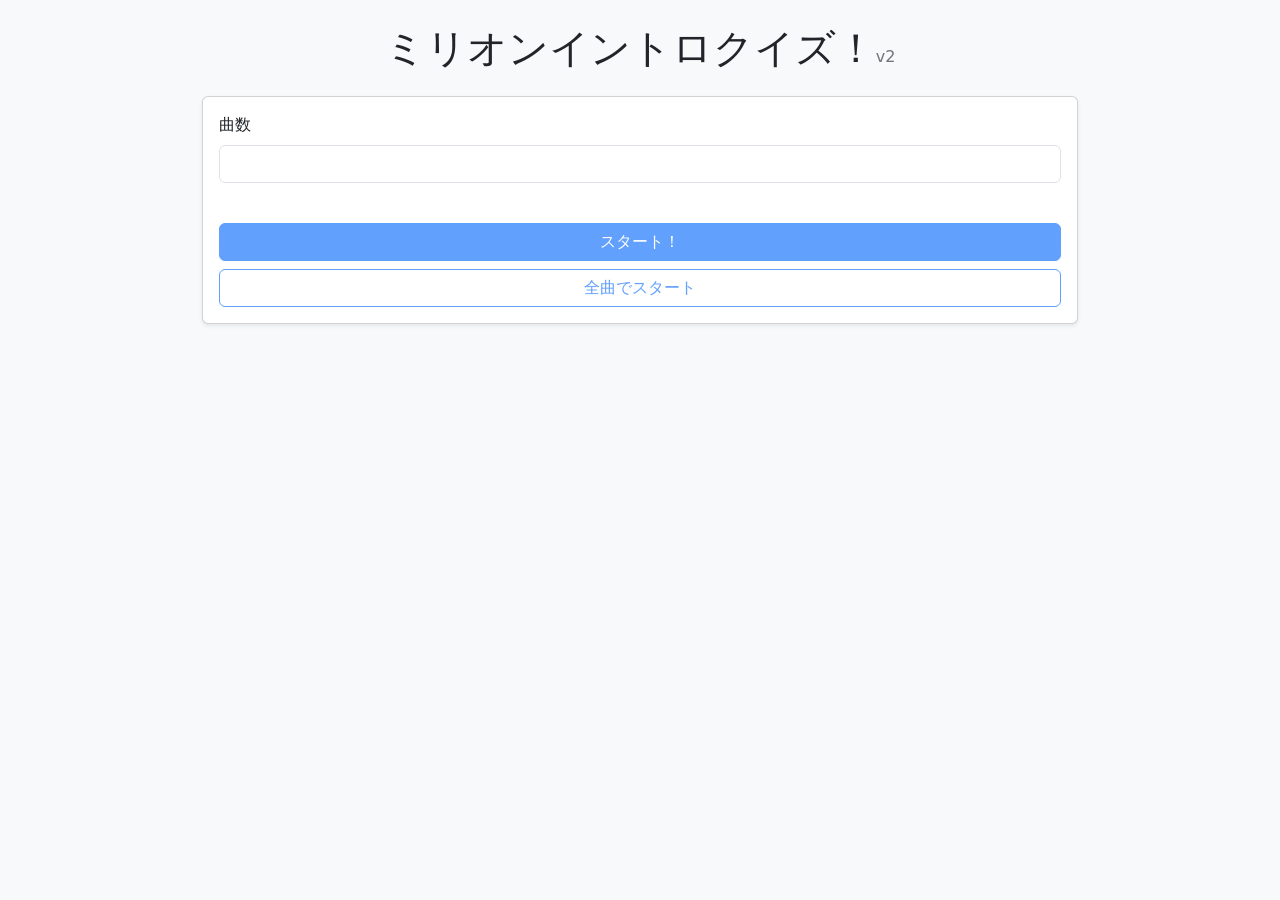
<file: million-intro-quiz/index.html>
<!DOCTYPE html>
<html lang="ja">

<head>
    <!-- Google tag (gtag.js) -->
    <script async src="https://www.googletagmanager.com/gtag/js?id=G-EN2T9CJ5Z2"></script>
    <script>
        window.dataLayer = window.dataLayer || [];
        function gtag() { dataLayer.push(arguments); }
        gtag('js', new Date());

        gtag('config', 'G-EN2T9CJ5Z2');
    </script>
    <meta charset="UTF-8">
    <meta name="viewport" content="width=device-width, initial-scale=1.0, maximum-scale=1.0">
    <title>million-intro-quiz</title>
    <link href="https://cdn.jsdelivr.net/npm/bootstrap@5.3.8/dist/css/bootstrap.min.css" rel="stylesheet">
    <style>
        .hidden {
            visibility: hidden;
            height: 0;
            overflow: hidden;
        }
    </style>
</head>

<body class="bg-body-tertiary">
    <div class="container py-4" style="max-width: 900px">
        <h1 class="text-center mb-4">ミリオンイントロクイズ！<span class="fs-6 text-secondary">v2</span></h1>
        <div id="setting" class="card shadow-sm">
            <div class="card-body">
                <label for="playing-song-count" class="form-label">曲数</label><input min="1" type="number"
                    class="form-control mb-3" id="playing-song-count"><br>
                <div class="d-grid gap-2">
                    <button class="btn btn-primary" type="button" disabled id="start-button">スタート！</button>
                    <button class="btn btn-outline-primary" type="button" disabled id="start-all-button">全曲でスタート</button>
                </div>
            </div>
        </div>

        <div id="result" style="display: none">
            <div class="card shadow text-center mt-4 mb-4">
                <div class="card-body py-5">
                    <div id="rank" class="display-1 fw-bold-text-warning"></div>
                    <div class="text-secondary mb-3">Rank</div>
                    <div id="score" class="display-2 fw-bold"></div>
                    <div class="text-muted">score</div>
                </div>
            </div>
            <div class="card shadow-sm mb-4">
                <div class="card-body">
                    <div class="row text-center">
                        <div class="col">
                            <div class="text-muted">正解率</div>
                            <div id="accuracy" class="fs-2 fw-bold"></div>
                        </div>
                        <div class="col">
                            <div class="text-muted">平均時間</div>
                            <div id="average-time-result" class="fs-2 fw-bold"></div>
                        </div>
                    </div>
                    <hr>
                    <div class="text-center">
                        <div class="text-center">正解数</div>
                        <div class="fs-3 fw-bold">
                            <span id="correct-count-result"></span>
                            /
                            <span id="question-count"></span>
                        </div>
                    </div>
                </div>
            </div>
            <div class="card shadow-sm mb-4">
                <div class="card-header">間違えた曲</div>
                <ul id="incorrect-songs" class="list-group list-group-flush"></ul>
            </div>
            <button id="play-again-button" class="btn btn-primary w-100">もう一度遊ぶ</button>
        </div>

        <div id="controller" style="display: none;">
            <div class="card shadow-sm mb-3">
                <div class="card-body">
                    <div class="row text-center">
                        <div id="status-badge" class="badge text-bg-primary mb-2"></div>
                        <h3 id="song-title" class="fw-bold text-center text-primary" style="display: none"></h3>
                    </div>
                    <hr>
                    <div class="row g-3 text-center">
                        <div class="col-6 col-md-3">
                            <small class="text-muted">回答時間</small>
                            <div id="timer" class="fs-3 fw-bold">0.00</div>
                        </div>

                        <div class="col-6 col-md-3">
                            <small class="text-muted">残り曲数</small>
                            <div id="remaining-song-count" class="fs-3 fw-bold">0</div>
                        </div>

                        <div class="col-6 col-md-3">
                            <small class="text-muted">正解</small>
                            <div id="correct-count" class="fs-3 fw-bold text-success">0</div>
                        </div>

                        <div class="col-6 col-md-3">
                            <small class="text-muted">誤答</small>
                            <div id="incorrect-count" class="fs-3 fw-bold text-danger">0</div>
                        </div>
                    </div>
                </div>
            </div>

            <div class="row g-3 align-items-stretch hidden" id="player-card">
                <div class="col-12 col-md-8">
                    <div class="card h-100">
                        <div class="card-body">
                            <div class="ratio ratio-16x9">
                                <div id="player"></div>
                            </div>
                        </div>
                    </div>
                </div>

                <div class="col-12 col-md-4">
                    <div class="d-flex flex-row flex-md-column gap-2 h-100">
                        <button id="correct-button" class="btn btn-success flex-fill" style="display: none">正解</button>
                        <button id="incorrect-button" class="btn btn-danger flex-fill" style="display: none">不正解</button>
                    </div>
                </div>
            </div>

            <button type="button" disabled id="answer-button" class="mt-3 btn btn-primary btn-lg w-100"
                style="display: none;">回答する</button>
            <button type="button" id="show-answer-button" class="mt-3 btn btn-secondary btn-lg w-100"
                style="display: none">答えを見る</button>
            <script src="https://www.youtube.com/iframe_api"></script>
        </div>
    </div>
    <script>
        const songIds = [
            '-FGMZtw5wFA',
            'LcT5EGALfvw',
            '-ksPkGh7GYY',
            'HnxtCPSnRiI',
            'S8Jei7xFJJ4',
            'cQzOtTwWtiY',
            'j77jsluhsTQ',
            'iqKas5YMRPk',
            'sZ--IpFyYJc',
            'hTBGZLAzfVg',
            'Ih6Mi3YwBEc',
            '7SBrmRXrCMo',
            'FPQCh1z9Lpo',
            'MyZry4TxgqI',
            'Iuete84dXwE',
            'a3MNRBKTPz4',
            'ZabUWkDpe9I',
            'uzUU6rXRSEs',
            '3iuQ8oCHzQA',
            'aekFxVX3ZVo',
            'w-B0avzcyjQ',
            'voM1UDGbbe0',
            'uGhTq4NNFVU',
            '_lhVm9XVlD0',
            'mFzN8ccO80o',
            'CPMm6HHLNZQ',
            'FkbhA3A2ARk',
            'UORQ4vI--_w',
            'YBUfZwasnVk',
            'K4l3klGc9xY',
            '61AT62up-vs',
            'HuO89I7P4ps',
            'kT1YG0fDg7I',
            '6KeP8iWBmKQ',
            'vNUnfhm3Ifc',
            '_QqEOE8GnDs',
            'z9c9RtTLVP8',
            'TTGcrVY1_fE',
            'vVeWz-zOyx8',
            'uDVa6jMMaZg',
            'Ixy6OqmQPGc',
            'KyFc-nqjR_g',
            'z5FYbAEffAw',
            '6awC7_ahQLY',
            '2pBBVjataZA',
            'Wpwz0dIsV2E',
            'noIbzd8k_QM',
            'HXyVCEMlq20',
            '0dCwCq7Yjfo',
            'dXWwMVsXbp4',
            'gJYo9Km2gkE',
            'Q6g6ZtKf_iw',
            'Ee1-FQJIkJw',
            'qskn0OISxIA',
            'tRcRXrdwdHI',
            'fy2Gk5fgRlU',
            'NMrRGNGAmpc',
            '0-ON3SNGdFQ',
            'p42nox25bnI',
            'WuLvsvNeifI',
            'jBL7u8vXrZM',
            'xG9WT0z6zec',
            'ovYdbWlZUeA',
            'WOBTJX8jess',
            'bBCRrzeCbk8',
            'bclEobFcc7A',
            'zhKmfZvWe3c',
            'aSIgYoxvM3Q',
            'mbyBtTn5IdA',
            'k1YLH-7o7hg',
            'gUUV4XqQMA4',
            'huK3Nlz_T0k',
            'hP6WsUrJb3A',
            'TwmDHn-Qa6k',
            'wpCr1PGPaKE',
            'HNtImorm5MQ',
            'mS1Gttap71A',
            'hZnIlUtKZfE',
            '21LtnbJg-tU',
            'qWTLVAmpv3M',
            'W1HvhUo_RzE',
            '45-NOYrinL0',
            'NamwZszOeAs',
            '0Df4P7Gbpow',
            '3sfmGUoPOgY',
            '5d_ZKnOgLoI',
            'mce1fyXN2So',
            'QwmHufiqUfw',
            'TM2hbEAgMaU',
            'v6jlhssTJNA',
            'gBaDlfu5s8I',
            'N4QJMn16HU4',
            'ww5WsIZY7lE',
            'o-Es4M6OgNk',
            '4oA71-PMVDk',
            'Tlzw2SGS1qo',
            '6duRZFWFHYw',
            'W0DrfoAu4Ck',
            '90ADK_UM-VI',
            'DxyCwpQ_zTY',
            'b8Qhgef4-G8',
            'aNVZC_eumJ0',
            'qYbppL03gdE',
            '1WD_8IlrW48',
            'TfY87DKs7kQ',
            'Xci96gKNeSk',
            'La-fRvgU5ow',
            'aD6IvmFXBDg',
            'NuLbZuhMVNs',
            'f5PoFiLXGcQ',
            'kc5lYw7dPTw',
            'R7nLYrMcKDQ',
            'GKNaO9s_AKE',
            'KHO-GguO0RQ',
            'n8XMXiR3WT0',
            'pZHhCYtey74',
            'Zo_4-eis_6s',
            'S0PxiYYSsZw',
            'h7RJMfR66og',
            'iqjGWOmFVik',
            '921GfvjCrn4',
            'yoqX17Q7CLk',
            '_rtOE2bLqqU',
            'W1gZfqs8aDM',
            'TtCk0ghvF90',
            'JukVboD4a1E',
            'b9LN6whqhS0',
            'V08Jrsa50BQ',
            'w7FkAeWh1S8',
            'Ro1E62Quneo',
            'CzLH3ipVT5o',
            'EPZSqb-Vacs',
            'EH6br1oX4mU',
            'W28EAcRVEdY',
            'uxbm4bA8ew0',
            'MJA_i8kqgxA',
            'x9ELGKdLRVw',
            'mPuW9fyOFRY',
            'cw68FjV7lbE',
            '7VK291Ztpmw',
            'EBqgYPo8_GU',
            'Sfo7UwWIleg',
            'bSwnKYYQHi4',
            'YQZJr4eUh-I',
            '260z2Pp3ajY',
            '4Gtnv2NRiGk',
            'QGNNNhoJKsk',
            '6MSnlqFIIZM',
            '65jUONWrk8Y',
            'iyZD67OXK-s',
            'nQLIA9pzzsQ',
            '0WO6EbIR_r4',
            'LwHOyFiyMTU',
            'XGo-J74Rdk4',
            'XwhljxylR_4',
            '5m2Tl_b6wC0',
            '-4lbOKFRk2k',
            'wHZxg-Km69E',
            'scyh94o7k8g',
            '0LLssHOMH4E',
            'miy789T6w9c',
            '-uns7Hxx-Z8',
            '4PXouVhBWW4',
            'NS_Ouw1e9Bk',
            'ERbeEEdmzBk',
            'EBJq9789c6k',
            'jPE91YRV5k8',
            'ErjMUBUyRj4',
            'wXBkhynYGXU',
            'J723VG6_lsI',
            'lvT4dP2PsmU',
            'bbBFuK8c32s',
            'h7E5aaGZUR4',
            'WKnq8DCdD4k',
            '556ijFeHpgs',
            'Wb9BBYgGE0U',
            'oWu0LFhYoCQ',
            'jK6GOqYAyOA',
            'spgKt_1djsw',
            'vskT4w-48QY',
            'QAD8K4IYYoA',
            'PUkiQRzXvCw',
            'fTDahWXcG_w',
            '2mxd07nr4TE',
            'UJ1bsJKXMyI',
            'mXnK4imFDT0',
            'tVT73cqQ71I',
            'l1bNsUKKnqY',
            'BQDLLTu-dOc',
            '9BM_MY8oI6s',
            '7oYRc9k4P5w',
            'baO4CubG1zg',
            'e6xNAh7Wb6A',
            'N6XQr_s1WFI',
            'jCQLfTDCwSM',
            '736lhs3hm38',
            'icMFQ75A9Jg',
            'w_R87WNNWMc',
            'tWZqvmI1IJ8',
            'CrAG42FbE3w',
            'iH4FWE-et-Y',
            'pCug6GmhNy8',
            '8ITEF26Udzo',
            'caiYKVL_uTA',
            '89n2XIdKFSw',
            'uCWumAa7Jvg',
            'NG9--qc96Qk',
            'm8rj6CssFVY',
            'OAYLyycXqDQ',
            'XV1l2w_tXiE',
            'hIRLBhiJ2Bs',
            'ZHrXUz5toNE',
            'cl6ai0dke5w',
            'zqm1uxlINbw',
            's4YsJ6mlj1o',
            '_44ejm9cfUM',
            'P5y-jUOUJuU',
            'UkLGLRMJOj4',
            'ieet5gJyhDU',
            'se9RdMTdq_c',
            'MTXNPxe8v9k',
            'WjjpKENH-ZA',
            'RJYwr7vFoeM',
            'xjsXR4aakNs',
            'Ex4EvDngwwE',
            'AggolIx7FQc',
            'zOVpFX_pCJw',
            '-DzIGZ7MFzw',
            'W-HtU9-aFs0',
            '8Lw5rScLXxM',
            'YgsrUrs_f9M',
            'w6qVXhmmhcA',
            'zqcrKQQ7NR0',
            '4jSsQcbxGH4',
            'CCLUR0uGL9E',
            'fHYDwlYo7bg',
            'rPp6NQYr7zU',
            'RGGeF8e3PwQ',
            'HQEni1T3t7M',
            'IHcdp3NhD5M',
            'o6PjrMZmWcc',
            'uDPwu2Pudb4',
            'EDA1Zjm1q1o',
            'l9kAK87HVAo',
            'WCW3-Y8rkz8',
            'PTK_6H7ECg4',
            'YBrpOwQlxB4',
            '_BqL3KpH9C0',
            'OrWo0sbC0W4',
            '5RJQMBozp08',
            '6rzlYpq8m6w',
            'D0uOynlIRNs',
            'Fsic4l8dyh4',
            'bp_Uo5DwIPY',
            'KdjIIPVoj9k',
            '1O0yM1zZdwQ',
            'g0DNTlCam0g',
            'Is_hXoOdyx8',
            'zfZ7ul2OGY4',
            'PEINhVwvXbI',
            '7h--n8dayK8',
            'QaJQabO9Q_Q',
            'NUiNKUfz9VM',
            'UrH8UW1WYNQ',
            'qOM0Un5CamU',
            'YZRodz2CCnc',
            'UqCzzJ1yd38',
            'O89TLxQNWHM',
            '_4qETshDPbg',
            'gQtzRFDCteU',
            'udIAUcegEgw',
            'k5-Wuuw5D00',
            'JxII3iHsijU',
            'pQVxzQyVIQE',
            'YvJlTUT9lg0',
            'jx5cYVRF__s',
            'cMvb40caGao',
            'cABx8Wl9YAw',
            '85GmA8ZHif4',
            'FPiwF4Fl61E',
            '6Uiw9V2SXsk',
            '195ZksGfYsE',
            'sEkJbekMfI0',
            'IKmnKjgMPHY',
            'tw1zKpI11kQ',
            'kd2yj_W0KCA',
            'Ivht80KDexo',
            'ZWAdDC5Fc60',
            'EY_ujI6vBt8',
            'YhPV-YewYCo',
            's6Q_B_UTDKI',
            'iBhyy2F-lx8',
            'wLhxAJJAwBE',
            'oLIPSy5XvJQ',
            'zK1mg7xOKYM',
            'i89xdDP2jng',
            'ORYt4pJklxg',
            'oGj4GKM9fX0',
            '_ZRvTHAH65o',
            '43-axjPdNFc',
            'xXsHKPquKPg',
            'a5X62ZQiaLg',
            'cNqGtiVFkrQ',
            'fQcjDJq4sOU',
            'pxNDyVpG7m0',
            'LLQ7m-l_7FQ',
            '4KBbX6qDGNk',
            'HJBcLcqe50I',
            'IgtNZrTjtPQ',
            'KqJ71WrlVJY',
            'Z8Y8MVJ5R7I',
            '10Kevs_wDPQ',
            'beGZOf1_3hc',
            'rXsvVNOu4N4',
            '86uCF6NeQIw',
            'Gn3b4u-SqgA',
            'U2vrlsXqCD0',
            'HRhrDwYUs2E',
            '7opKpKqh5i8',
            'I0HiUDoF7x4',
            'OhM5kWgVlU4',
            'CSWbkYEChq8',
            'hyNT3BdC9UI',
            '_DdENUyVQ5o',
            'lGex7hvK5kM',
            'O4CGWp5ZUCg',
            'JpZ5iLD4S50',
            '1aLjVcddyd4',
            '6H9HzUqTeck',
            'dj0CL_nJSLI',
            'mwTxsQ5L0e0',
            'PuNY8T0Vx5I',
            'bXTRLaDT_Lg',
            'F4vj6BAyOMI',
            '3Hfh1SFwEdg',
            'MC3QmTFwjWI',
            'fZKzQ_LWig4',
            'd1m5MhFTJ4M',
            'DTNECLVa3lk',
            'ZzQ4V78MSG4',
            '_XE0oq0M9Yk',
            'i734-lMvbwA',
            'v8T8Qj-1x-M',
            'v-8CsWJXrLI',
            '1KirGWkJZLI',
            'KfJ4x-Oruvg',
            'h4qlMhn96zk',
            'd9JE0w5AudU',
            '2iKBXW1WYZk',
            'lxInJHgnKXM',
            'PkwEF5_mShI',
            'DxN3-mJ8q98',
            'p8u4AivQl0w',
            'Zqby1eogDio',
            'aXAcapStg_A',
            'My1hBNsureA',
            'EEj3iUEmt-k',
            't5Kj6nsPsX4',
            '3Mj1dua0TAI',
            'lLt3wfTAPM0',
            'o90keHLiA_w',
            'DaKYdxn_ifI',
            'VH5qSLoOvNI',
            'bbXovNXz2sA',
            'nHd0vPafYOw',
            'KwveVlij4lc',
            '3c8Uoh1KpM8',
            'L5jnTnzHgIg',
            'fejJF4a6CUA',
            'fDMHHlPimAQ',
            '64oWozqhBbo',
            'VLobhrJimp0',
            'VuBThXovu2s',
            'DU1JiGEun8g',
            'gWhoeEfsvVo',
            'XqsLuwqlkrY',
            'Qb89GNYo9Ew',
            'sQpgZIJd7pY',
            'CDCD83VXgyI',
            'wMy_hG4tprw',
            'YRQEBBTgdpA',
            'HxQe5SVHlWQ',
            '6JiosI_1jeA',
            'WGYtZOyuy8Y',
            'lrOtFCSp1PY',
            'NydaiqWX2Y4',
            'EZWFjeIwx1A',
            '6cFkEZq-PgY',
            'oCKyHiWYuqM',
            'OCnTV9x9mFA',
            'Iji4ODkdvXU',
            'C38cR8TDRHk',
            'o-YK2vu3P3c',
            '9bXmrbPk040',
            'TNUbYeC5EFg',
            'fZYNPS5FKbQ',
            'CBGa3ANE_60',
            'H7AfzilyASo',
            'n5PUJoiB06s',
            'RpiPNsIFC7Y',
            'mvtjuhFVdYQ',
            'VDLbzmmyyNo',
            'i_7Kgr4Wj8Y',
            '7gl_p7NZwG0',
            'lxrIX-Yq0HE',
            'GRXOER-Tm3w',
            'bvuM3aomRX8',
            'pUAgtQ1MayY',
            '4XzfNJI6JKg',
            'AX2VSODd0r8',
            '9iGcVdEwTZY',
            'ctZVHZv984k',
            'y4mpiahrBt4',
            'GQoH5Fntzsk',
            'Ego-u2TtOCo',
            'e8tHtlhP2t0',
            'OVm5Lzkh-l4',
            'oWHsG0SqEmA',
            'dWUWzNU59y8',
            'rF-rDLR1QVw',
            '5H5LUhmDtKY',
            'Ay1iS1fpG8E',
            'mdw9dKDU3MQ',
            'N3j8BR7VXUg',
            'dIHKDnoMAKs',
            'e0dt0GkMF0A',
            'nQAyuWZzBGA',
            'r__FyUT39vI',
            '5h-KyyjFdoc',
            'X44t1Y4G35g',
            '8KEjl-jj2kY',
            'f6_yPQhY8Ts',
            'qr_m1r7yjaI',
            'gFXGNcNP18s',
            'rmZw7--Mm1A',
            'jDHAbIR0UZY',
            'eLNYyLkysVY',
            'hVuYo8zMCe4',
            'Igi66lBRpQ8',
            'guos5TeOrKQ',
        ]

        let remainingSongs = []
        let incorrectSongs = []
        let totalCorrectTime = 0
        let correctCount = 0
        let incorrectCount = 0

        let onSongStarted = null
        let onSongError = null

        let player
        function onYouTubeIframeAPIReady() {
            player = new YT.Player('player', {
                playerVars: {
                    playsinline: 1,
                },
                events: {
                    onReady: playerReady,
                    onStateChange(e) {
                        if (e.data === YT.PlayerState.PLAYING && onSongStarted) {
                            onSongStarted()
                            onSongStarted = null
                            onSongError = null
                        }
                    },
                    onError(e) {
                        if (onSongError) {
                            onSongError(e.data)
                            onSongStarted = null
                            onSongError = null
                        }
                    }
                }
            })
        }

        const remainingSongCount = document.getElementById('remaining-song-count')
        const songTitle = document.getElementById('song-title')
        const startButton = document.getElementById('start-button')
        const startAllButton = document.getElementById('start-all-button')
        const answerButton = document.getElementById('answer-button')
        const showAnswerButton = document.getElementById('show-answer-button')
        const correctButton = document.getElementById('correct-button')
        const incorrectButton = document.getElementById('incorrect-button')
        const timer = document.getElementById('timer')
        const correctCountElement = document.getElementById('correct-count')
        const incorrectCountElement = document.getElementById('incorrect-count')
        const statusBadge = document.getElementById('status-badge')
        const playerCard = document.getElementById('player-card')

        document.getElementById('playing-song-count').max = songIds.length

        const playerReady = () => {
            startAllButton.addEventListener('click', async (e) => {
                remainingSongs = [...songIds]
                document.getElementById('setting').style.display = 'none'
                document.getElementById('result').style.display = 'none'
                document.getElementById('controller').style.display = 'block'
                statusBadge.className = 'badge text-bg-success'
                statusBadge.textContent = '再生中'
                answerButton.style.display = 'inline'
                const success = await change()
                if (success) {
                    startTimer()
                    answerButton.disabled = false
                } else {
                    showResult()
                }
            })
            startButton.addEventListener('click', async (e) => {
                const count = Number(document.getElementById('playing-song-count').value)
                if (!Number.isInteger(count) || count < 1 || count > songIds.length) {
                    alert('1~' + songIds.length + 'を入力してください。')
                    return
                }
                remainingSongs = [...songIds]
                for (let i = 0; i < songIds.length - count; i++) {
                    remainingSongs.splice(Math.floor(Math.random() * remainingSongs.length), 1)
                }
                document.getElementById('setting').style.display = 'none'
                document.getElementById('result').style.display = 'none'
                document.getElementById('controller').style.display = 'block'
                statusBadge.className = 'badge text-bg-success'
                statusBadge.textContent = '再生中'
                answerButton.style.display = 'inline'
                const success = await change()
                if (success) {
                    startTimer()
                    answerButton.disabled = false
                } else {
                    showResult()
                }
            })
            answerButton.addEventListener('click', (e) => {
                player.pauseVideo()
                statusBadge.className = 'badge text-bg-warning'
                statusBadge.textContent = '停止中'
                answerButton.disabled = true
                answerButton.style.display = 'none'
                showAnswerButton.style.display = 'inline'
                stopTimer()
            })
            showAnswerButton.addEventListener('click', (e) => {
                player.playVideo()
                statusBadge.className = 'badge text-bg-success'
                statusBadge.textContent = '再生中'
                showAnswerButton.style.display = 'none'
                playerCard.classList.remove('hidden')
                correctButton.style.display = 'inline'
                correctButton.disabled = false
                incorrectButton.style.display = 'inline'
                incorrectButton.disabled = false
                songTitle.style.display = 'block'
                songTitle.innerText = player.getVideoData().title
            })
            correctButton.addEventListener('click', async (e) => {
                correctButton.disabled = true
                incorrectButton.disabled = true
                playerCard.classList.add('hidden')
                answerButton.style.display = 'inline'
                correctButton.style.display = 'none'
                incorrectButton.style.display = 'none'
                songTitle.style.display = 'none'
                correctCount++
                correctCountElement.innerText = correctCount
                totalCorrectTime += answerTime
                if (remainingSongs.length === 0) {
                    showResult()
                } else {
                    const success = await change()
                    if (success) {
                        startTimer()
                        answerButton.disabled = false
                    } else {
                        showResult()
                    }
                }
            })
            incorrectButton.addEventListener('click', async (e) => {
                correctButton.disabled = true
                incorrectButton.disabled = true
                playerCard.classList.add('hidden')
                answerButton.style.display = 'inline'
                correctButton.style.display = 'none'
                incorrectButton.style.display = 'none'
                songTitle.style.display = 'none'
                incorrectSongs.push([player.getVideoData().title, player.getVideoData().video_id])
                incorrectCount++
                incorrectCountElement.innerText = incorrectCount
                if (remainingSongs.length === 0) {
                    showResult()
                } else {
                    const success = await change()
                    if (success) {
                        startTimer()
                        answerButton.disabled = false
                    } else {
                        showResult()
                    }
                }
            })
            document.getElementById('play-again-button').addEventListener('click', () => {
                window.scrollTo({
                    top: 0,
                    behavior: 'smooth'
                })
            })
            startButton.disabled = false
            startAllButton.disabled = false
        }

        const showResult = () => {
            player.pauseVideo()
            const incorrectSongsElement = document.getElementById('incorrect-songs')
            incorrectSongsElement.innerHTML = ''
            let rank = ''
            let averageTime = 0
            let score = 0

            let accuracy = correctCount / (correctCount + incorrectCount)

            if (!correctCount) {
                averageTime = '記録なし'
                score = 0
            } else {
                averageTime = Math.round(totalCorrectTime / correctCount) / 10
                score = Math.round(1000 * accuracy * (1 / (1 + averageTime / 5)))
                averageTime += '秒'
            }

            if (score >= 900) rank = 'SSS'
            else if (score >= 800) rank = 'SS'
            else if (score >= 700) rank = 'S'
            else if (score >= 600) rank = 'A'
            else if (score >= 500) rank = 'B'
            else if (score >= 400) rank = 'C'
            else if (score >= 300) rank = 'D'
            else if (score >= 200) rank = 'E'
            else rank = 'F'

            const rankElement = document.getElementById('rank')
            rankElement.className = 'display-1 fw-bold'
            if (rank === 'SSS') rankElement.classList.add('text-danger')
            else if (rank === 'SS') rankElement.classList.add('text-warning')
            else if (rank === 'S') rankElement.classList.add('text-success')
            else rankElement.classList.add('text-secondary')


            document.getElementById('rank').innerText = rank
            document.getElementById('score').innerText = score
            document.getElementById('average-time-result').innerText = averageTime
            document.getElementById('controller').style.display = 'none'
            document.getElementById('accuracy').innerText = (accuracy * 100).toFixed(1) + '%'
            document.getElementById('correct-count-result').innerText = correctCount
            document.getElementById('question-count').innerText = correctCount + incorrectCount
            document.getElementById('result').style.display = 'block'
            document.getElementById('setting').style.display = 'block'
            for (let song of incorrectSongs) {
                const a = document.createElement('a')
                a.href = `https://www.youtube.com/watch?v=${song[1]}`
                a.target = '_blank'
                a.rel = 'noopener noreferrer'
                a.textContent = song[0]
                const element = document.createElement('li')
                element.className = 'list-group-item'
                element.appendChild(a)
                incorrectSongsElement.appendChild(element)
            }
            if (incorrectSongs.length === 0) {
                const element = document.createElement('li')
                element.innerText = 'なし！'
                element.className = 'list-group-item'
                incorrectSongsElement.appendChild(element)
            }
            totalCorrectTime = 0
            correctCount = 0
            incorrectCount = 0
            incorrectSongs = []
            correctCountElement.innerText = '0'
            incorrectCountElement.innerText = '0'
            timer.innerText = '00.0'
        }

        const change = async () => {
            while (remainingSongs.length) {
                const index = Math.floor(Math.random() * remainingSongs.length)
                const song = remainingSongs[index]
                statusBadge.className = 'badge text-bg-secondary'
                statusBadge.textContent = '読み込み中'
                try {
                    await loadSong(song)
                    remainingSongs.splice(index, 1)
                    remainingSongCount.innerText = remainingSongs.length + 1
                    statusBadge.className = 'badge text-bg-success'
                    statusBadge.textContent = '再生中'
                    return true
                } catch (error) {
                    remainingSongs.splice(index, 1)
                    console.log(`動画エラー: ${song}`)
                }
            }
            return false
        }

        function loadSong(songId) {
            return new Promise((resolve, reject) => {
                const timeoutID = setTimeout(() => {
                    onSongStarted = null
                    onSongError = null
                    reject("timeout")
                }, 15000)
                onSongStarted = () => {
                    clearTimeout(timeoutID)
                    resolve()
                }
                onSongError = error => {
                    clearTimeout(timeoutID)
                    reject(error)
                }
                player.loadVideoById(songId)
            });
        }

        let startTime
        let timeoutID
        let answerTime
        const displayTime = () => {
            const currentTime = Date.now() - startTime
            answerTime = Math.floor(currentTime / 100)
            timer.innerText = (currentTime / 1000).toFixed(1)
            timeoutID = setTimeout(displayTime, 100)
        }
        const startTimer = () => {
            startTime = Date.now()
            displayTime()
        }
        const stopTimer = () => {
            clearTimeout(timeoutID)
        }
    </script>
</body>

</html>
</file>
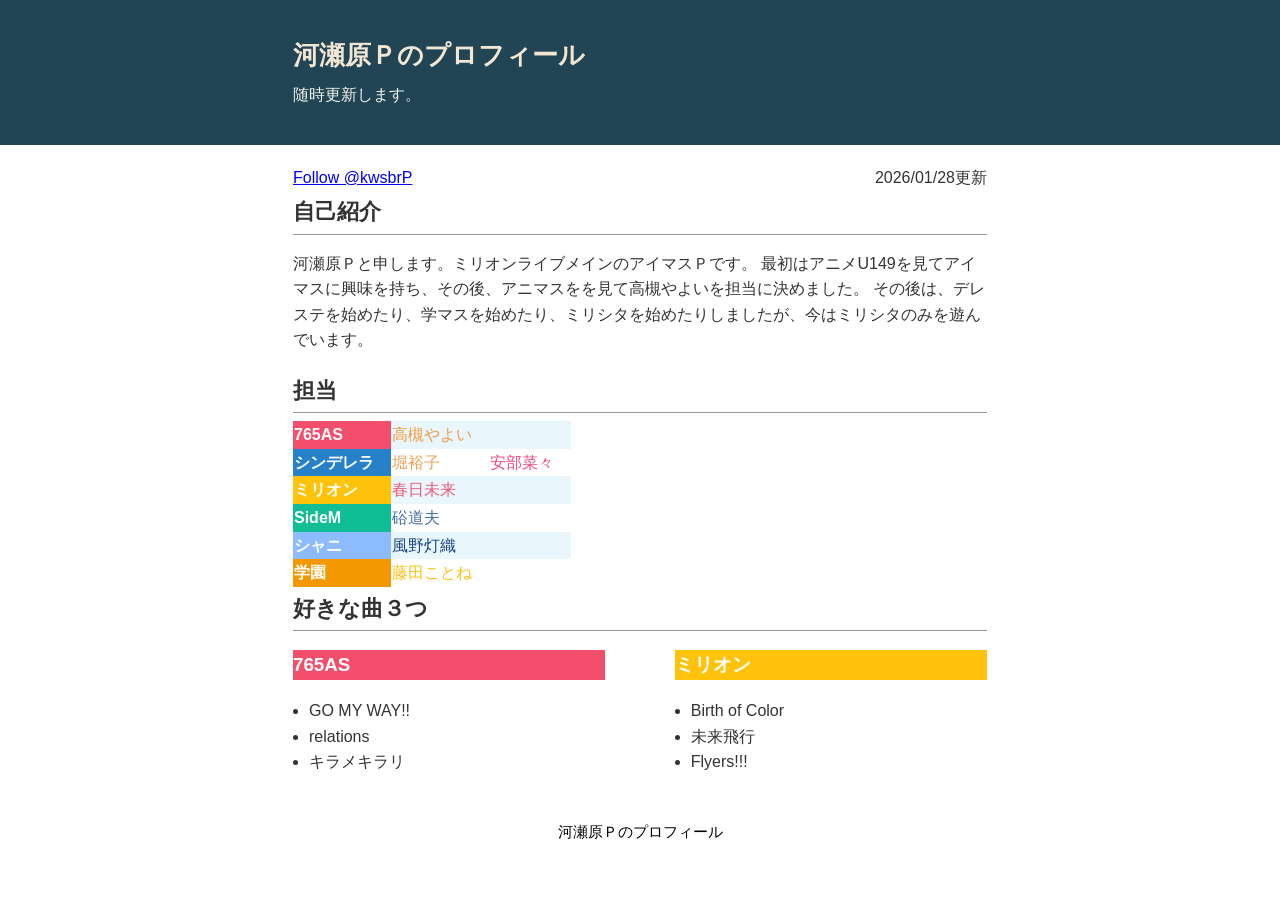
<file: x-profile/index.html>
<!DOCTYPE html>
<html lang="ja">

<head>
    <meta charset="UTF-8">
    <title>河瀬原Ｐのプロフィール</title>
    <meta name="description" content="河瀬原Ｐのプロフィールページです。">
    <meta name="viewport" content="width=device-width, initial-scale=1.0">
    <link rel="stylesheet" href="style.css">
</head>

<body>
    <div id="outer">
        <header>
            <div id="header-container">
                <div id="head-inner">
                    <h1>河瀬原Ｐのプロフィール</h1>
                    <p class="description">随時更新します。</p>
                </div>
            </div>
        </header>
        <div id="content-wrapper">
            <main>
                <div id="inner">
                    <div style="display: flex; justify-content: space-between;">
                        <a href="https://twitter.com/kwsbrP?ref_src=twsrc%5Etfw" class="twitter-follow-button"
                            data-size="large" data-show-screen-name="false" data-show-count="false">Follow @kwsbrP</a>
                        <script async src="https://platform.twitter.com/widgets.js" charset="utf-8"></script>
                        <span>2026/01/28更新</span>
                    </div>
                    <h2>自己紹介</h2>
                    <p>
                        河瀬原Ｐと申します。ミリオンライブメインのアイマスＰです。
                        最初はアニメU149を見てアイマスに興味を持ち、その後、アニマスをを見て高槻やよいを担当に決めました。
                        その後は、デレステを始めたり、学マスを始めたり、ミリシタを始めたりしましたが、今はミリシタのみを遊んでいます。
                    </p>
                    <h2>担当</h2>
                    <table class="tantou">
                        <tr>
                            <td style="background-color: #f34f6d"><span
                                    style="color: white; font-weight: bold">765AS　</span></td>
                            <td><span style="color: #f39939">高槻やよい　</span></td>
                            <td></td>
                        </tr>
                        <tr>
                            <td style="background-color: #2681c8"><span
                                    style="color: white; font-weight: bold">シンデレラ　</span></td>
                            <td><span style="color: #eca154">堀裕子　</span></td>
                            <td><span style="color: #ef4b81">安部菜々　</span></td>
                        </tr>
                        <tr>
                            <td style="background-color: #ffc30b"><span
                                    style="color: white; font-weight: bold">ミリオン　</span></td>
                            <td><span style="color: #ea5b76">春日未来　</span></td>
                            <td></td>
                        </tr>
                        <tr>
                            <td style="background-color: #0fbe94;"><span
                                    style="color: white; font-weight: bold">SideM　</span></td>
                            <td><span style="color: #426ca9">硲道夫　</span></td>
                            <td></td>
                        </tr>
                        <tr>
                            <td style="background-color: #8dbbff;"><span
                                    style="color: white; font-weight: bold">シャニ　</span></td>
                            <td><span style="color: #144384">風野灯織　</span></td>
                            <td></td>
                        </tr>
                        <tr>
                            <td style="background-color: #f39800;"><span
                                    style="color: white; font-weight: bold">学園　</span></td>
                            <td><span style="color: #f8c112">藤田ことね　</td>
                            <td></td>
                        </tr>
                    </table>
                    <!-- <h2>履歴</h2> -->
                    <h2>好きな曲３つ</h2>
                    <div class="songs">
                        <div>
                            <h3 style="background-color: #f34f6d; color: white">765AS</h3>
                            <ul>
                                <li>GO MY WAY!!</li>
                                <li>relations</li>
                                <li>キラメキラリ</li>
                            </ul>
                        </div>
                        <div>
                            <h3 style="background-color: #ffc30b; color: white">ミリオン</h3>
                            <ul>
                                <li>Birth of Color</li>
                                <li>未来飛行</li>
                                <li>Flyers!!!</li>
                            </ul>
                        </div>
                    </div>
                    <!-- <h2>特に好きな曲</h2>
                    <p>今はASとミリオンだけですが、いずれ他のブランドも追加します。</p>
                    <h3>765AS</h3>
                    <ul class="songs">
                        <li>GO MY WAY!!</li>
                        <li>READY!!</li>
                        <li>七彩ボタン</li>
                        <li>relations</li>
                        <li>ALRIGHT*</li>
                        <li>M@STERPIECE</li>
                        <li>キラメキラリ</li>
                        <li>乙女よ大志を抱け！！</li>
                        <li>arcadia</li>
                        <li>目が逢う瞬間</li>
                        <li>I Want</li>
                        <li>Little Match Girl</li>
                        <li>メリー</li>
                        <li>空</li>
                    </ul>
                    <h3>ミリオン</h3>
                    <ul class="songs">
                        <li>Rat A Tat!!!</li>
                        <li>UNION!!</li>
                        <li>Crossing!</li>
                        <li>Flyers!!!</li>
                        <li>Harmony 4 You</li>
                        <li>グッドサイン</li>
                        <li>7Days A Week!!</li>
                        <li>蝶々むすび</li>
                        <li>Brand New Theater!</li>
                        <li>未来飛行</li>
                        <li>プラリネ</li>
                        <li>おまじない</li>
                        <li>あめにうたおう♪</li>
                        <li>初恋バタフライ</li>
                        <li>dear...</li>
                        <li>To...</li>
                        <li>Rebellion</li>
                        <li>瑠璃色金魚と花菖蒲</li>
                        <li>Silent Joker</li>
                        <li>...In The Name Of。 ...LOVE?</li>
                        <li>AIKANE?</li>
                        <li>ローリング△さんかく</li>
                        <li>ロケットスター☆</li>
                        <li>REACH THE SKY</li>
                        <li>フェスタ・イルミネーション</li>
                        <li>ABSOLUTE RUN!!!</li>
                        <li>アイル</li>
                        <li>Clover Days</li>
                        <li>パンとフィルム</li>
                        <li>花ざかりWeekend✿</li>
                        <li>ラビットファー</li>
                        <li>Eternal Harmony</li>
                        <li>Do the IDOL!! ～断崖絶壁チュパカブラ～</li>
                        <li>FairyTaleじゃいられない</li>
                        <li>Raise the FLAG</li>
                        <li>Understand? Understand!</li>
                        <li>ビッグバンズバリボー!!!!!</li>
                        <li>咲くは浮世の君花火</li>
                        <li>BORN ON DREAM! ～HANABI☆NIGHT～</li>
                    </ul> -->
                </div>
            </main>
        </div>
        <footer>河瀬原Ｐのプロフィール</footer>
    </div>
</body>

</html>
</file>
<file: x-profile/style.css>
@charset "UTF-8";
body {
    margin: 0;
    padding: 0;
    font-family: "游ゴシック Medium", "ヒラギノ角ゴ Pro",
        "Hiragino Kaku Gothic Pro", "メイリオ", "Meiryo", sans-serif;
    line-height: 1.6;
    font-size: 16px;
}
#header-container {
    margin: 0 auto;
    width: 694px;
}
header {
    background-color: #214555;
}
#head-inner {
    padding: 25px 0;
}
h1 {
    font-size: 26px;
    font-weight: bold;
    padding: 10px 0 0 0;
    margin: 0;
    color: #f3e6d2;
}
h1 a {
    font-weight: bold;
    color: #f3e6d2;
    text-decoration: none;
}
h1 a:hover {
    color: #e8f3f9;
    text-decoration: none;
}
.description {
    line-height: 1.2;
    color: #f3f2eb;
    margin: 0.5em 0 1em 0;
}
h2 {
    font-size: 22px;
    margin: 0;
    padding: 4px 0;
    border-bottom: 1px solid #999;
}
#content-wrapper {
    margin: 0 auto;
    width: 694px;
}
main {
    color: #333;
}
#inner {
    padding: 20px 0 0 0;
}
ul {
    margin: 0 0 0 1em;
    padding: 0;
}
li {
    list-style: disc;
}
p {
    margin: 1em 0;
}
img {
    max-width: 100%;
    height: auto;
    border: 0;
}
hr {
    border-width: 1px 0 0 0;
    border-style: solid;
    border-color: #ccc;
    height: 1px;
}
a {
    font-weight: normal;
}
aside {
}
#middle-inner {
    padding: 20px 0 20px 0;
}
.side-title {
    padding: 7px 16px 7px 16px;
    background-color: #f1f1f1;
    color: #333;
    font-weight: bold;
    border: 1px solid #ccc;
    margin-bottom: 10px;
    border-radius: 5px;
}
.side {
    margin: 0 0 10px 0;
    padding: 2px 8px 8px 7px;
    background-color: #fcfcfc;
    box-shadow: 0 2px 5px rgba(0, 0, 0, 0.1);
    border-radius: 5px;
}
.side ul {
    margin: 0 0 0 10px;
    padding: 0;
}
.side li {
    list-style: none;
    margin-bottom: 0.5em;
}
.side li a {
    text-decoration: none;
    color: #214555;
}
.side li a:hover {
    text-decoration: underline;
}
footer {
    font-size: 15px;
    height: 100px;
    clear: both;
    text-align: center;
    padding-top: 3em;
}
blockquote {
    border: 1px solid #ccc;
    padding: 5px;
    margin: 10px;
}
@media screen and (max-width: 767px) {
    #header-container {
        margin: 0;
        width: 100%;
    }
    header {
    }
    #head-inner {
        padding: 25px 10px;
        background-color: #214555;
    }
    .description {
    }
    #content-wrapper {
        margin: 0;
        width: 100%;
    }
    main {
        width: 100%;
        color: #333;
    }
    #inner {
        padding: 20px 10px 0 10px;
    }
    aside {
        width: 100%;
    }
    #middle-inner {
        padding: 10px 10px 20px 10px;
    }
    h1 {
        font-size: 20px;
    }
    h2 {
        font-size: 18px;
    }
    h3 {
        font-size: 16px;
    }
    h4 {
        font-size: 14px;
    }
}

table.tantou {
    border-collapse: collapse;
    margin-top: 0.5em;
}
table.tantou tr:nth-child(odd) td {
    background-color: #eaf6fe;
}

/* @media (min-width: 767px) {
    ul.songs {
        column-count: 3;
    }
} */

@media (min-width: 767px) {
    div.songs {
        display: flex;
        justify-content: space-between;
    }
    div.songs div {
        width: 45%;
    }
}
</file>
